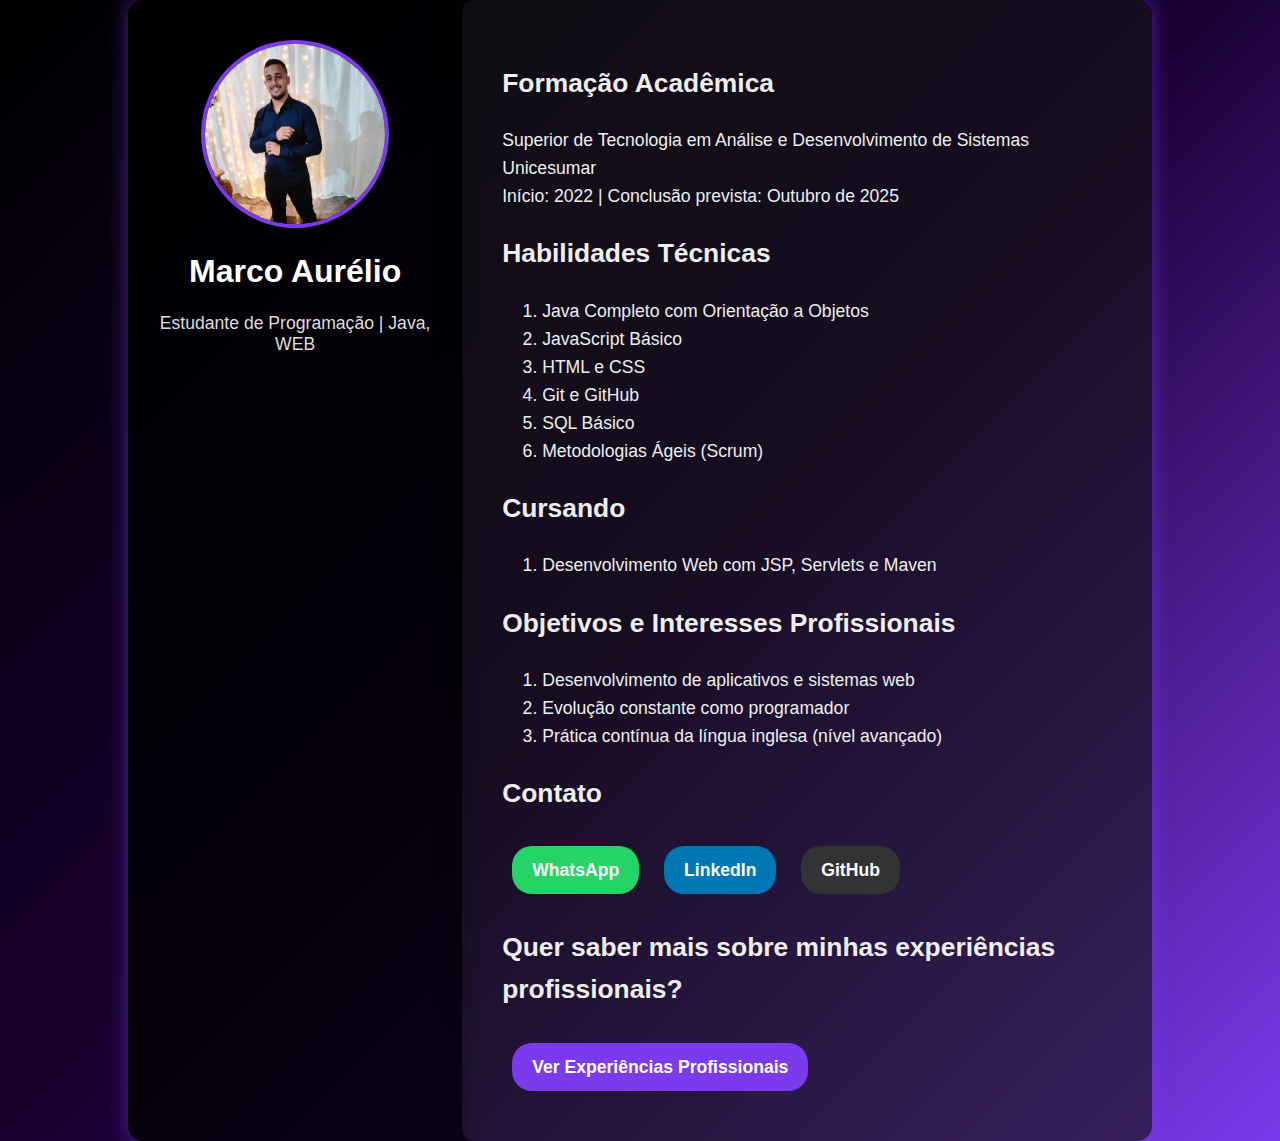
<file: index.html>
<!DOCTYPE html>
<html lang="pt-br">
<head>
  <meta charset="UTF-8">
  <title>Marco Aurélio - Portfólio</title>
  <link rel="stylesheet" href="style.css">
</head>
<body>
  <div class="container">

    <aside class="perfil">
      <img src="images/foto_profissional.jpg" alt="foto de Marco Aurélio" class="foto-redonda">
      <h1>Marco Aurélio</h1>
      <p>Estudante de Programação | Java, WEB</p>
    </aside>

    <main class="conteudo">
      <section id="formacao">
        <h2>Formação Acadêmica</h2>
        <p>
          Superior de Tecnologia em Análise e Desenvolvimento de Sistemas <br>
          Unicesumar <br>
          Início: 2022 | Conclusão prevista: Outubro de 2025
        </p>
      </section>

      <section id="habilidades">
        <h2>Habilidades Técnicas</h2>
        <ol>
          <li>Java Completo com Orientação a Objetos</li>
          <li>JavaScript Básico</li>
          <li>HTML e CSS</li>
          <li>Git e GitHub</li>
          <li>SQL Básico</li>
          <li>Metodologias Ágeis (Scrum)</li>
        </ol>
      </section>

      <section id="cursando">
        <h2>Cursando</h2>
        <ol>
          <li>Desenvolvimento Web com JSP, Servlets e Maven</li>
        </ol>
      </section>

      <section id="objetivo">
        <h2>Objetivos e Interesses Profissionais</h2>
        <ol>
          <li>Desenvolvimento de aplicativos e sistemas web</li>
          <li>Evolução constante como programador</li>
          <li>Prática contínua da língua inglesa (nível avançado)</li>
        </ol>
      </section>

      <section id="contato">
        <h2>Contato</h2>
        <a href="https://wa.me/5532999408057" target="_blank" class="botao whatsapp">WhatsApp</a>
        <a href="https://www.linkedin.com/in/marcoaurelioavila/" target="_blank" class="botao linkedin">LinkedIn</a>
        <a href="https://github.com/MarcoAurelio2021" target="_blank" class="botao github">GitHub</a>
      </section>

      <section id="experiencia">
  <h2>Quer saber mais sobre minhas experiências profissionais?</h2>
  <a href="experiencias.html" class="botao" target="_blank">Ver Experiências Profissionais</a>
</section>
</file>
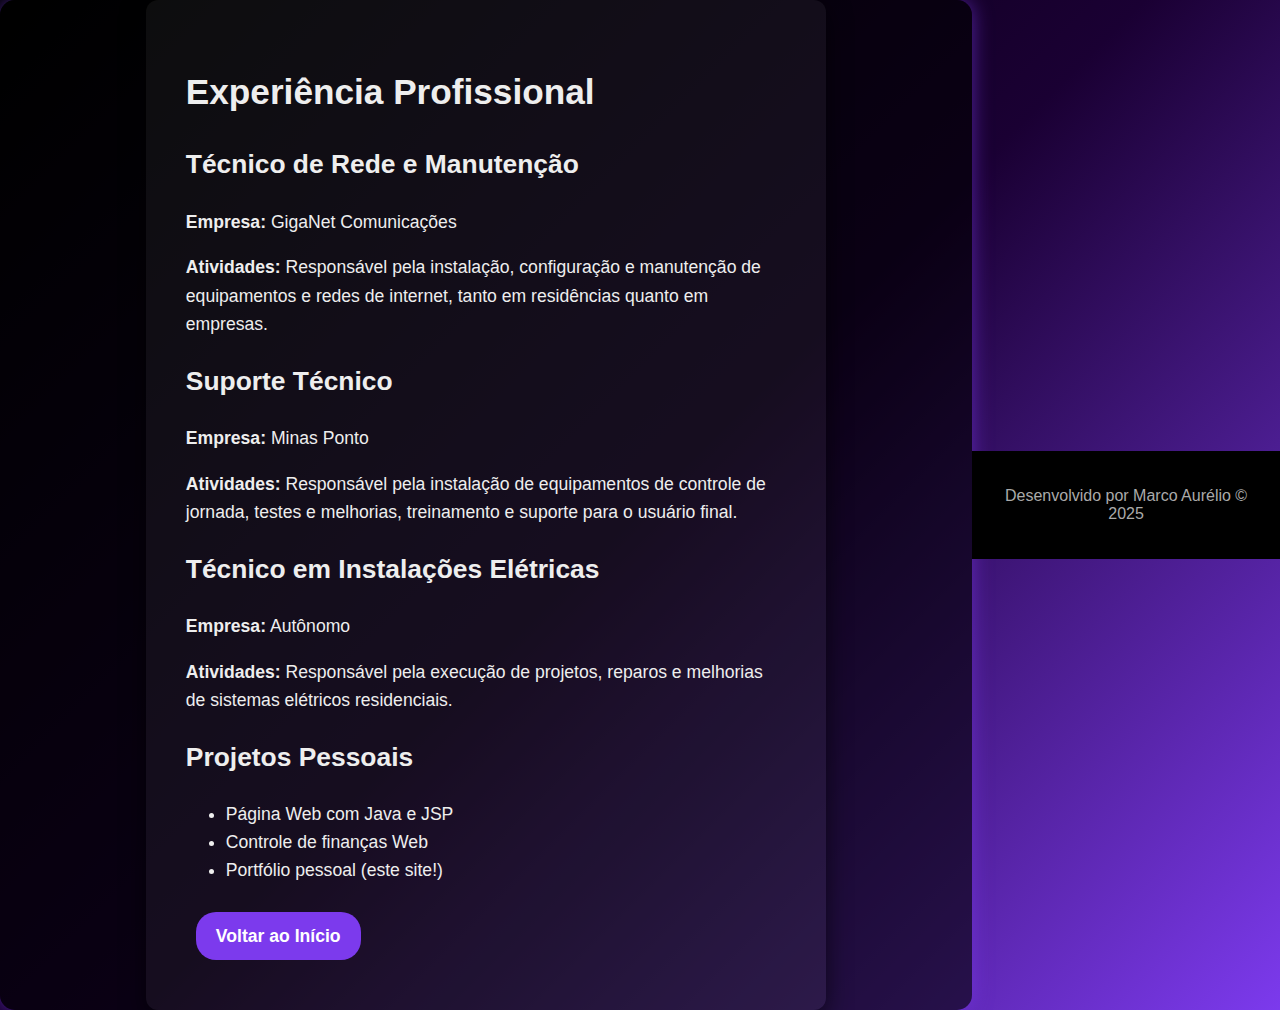
<file: experiencias.html>
<!DOCTYPE html>
<html lang="pt-br">
<head>
  <meta charset="UTF-8" />
  <title>Experiência Profissional - Marco Aurélio</title>
  <link rel="stylesheet" href="style.css" />
</head>
<body>
  <div class="container">
    <main class="conteudo">
      <h1>Experiência Profissional</h1>

      <section>
        <h2>Técnico de Rede e Manutenção</h2>
        <p><strong>Empresa:</strong> GigaNet Comunicações</p>
        <p><strong>Atividades:</strong> Responsável pela instalação, configuração e manutenção de equipamentos e redes de internet, tanto em residências quanto em empresas.</p>
      </section>

      <section>
        <h2>Suporte Técnico</h2>
        <p><strong>Empresa:</strong> Minas Ponto</p>
        <p><strong>Atividades:</strong> Responsável pela instalação de equipamentos de controle de jornada, testes e melhorias, treinamento e suporte para o usuário final.</p>
      </section>

      <section>
        <h2>Técnico em Instalações Elétricas</h2>
        <p><strong>Empresa:</strong> Autônomo</p>
        <p><strong>Atividades:</strong> Responsável pela execução de projetos, reparos e melhorias de sistemas elétricos residenciais.</p>
      </section>

      <section>
        <h2>Projetos Pessoais</h2>
        <ul>
          <li>Página Web com Java e JSP</li>
          <li>Controle de finanças Web</li>
          <li>Portfólio pessoal (este site!)</li>
        </ul>
      </section>

      <a href="index.html" class="botao">Voltar ao Início</a>
    </main>
  </div>

  <footer>
    <p>Desenvolvido por Marco Aurélio &copy; 2025</p>
  </footer>
</body>
</html>
</file>
<file: style.css>
body {
   margin: 0;
  padding: 0;
  font-family: Arial, sans-serif;
  background: linear-gradient(135deg, #000000, #1a0033, #7c3aed);
  color: white;
  display: flex;
  justify-content: center;
  align-items: center;
  min-height: 100vh;
}

main {
  max-width: 1200px;   /* Limita o tamanho máximo do main */
  margin: 0 auto;      /* Centraliza horizontalmente */
  padding: 40px 20px;  /* Espaçamento interno */
  box-sizing: border-box;

  background-color: rgba(255, 255, 255, 0.05); /* Fundo muito leve */
  box-shadow: 0 8px 24px rgba(0, 0, 0, 0.6);
  border-radius: 12px;

  font-size: 1.1rem;
  line-height: 1.6;
  color: #eee;
}

.container {
  display: flex;
  width: 80%;
  
  max-width: 1200px;
  box-shadow: 0 0 20px rgba(124, 58, 237, 0.6);
  border-radius: 15px;
  background-color: rgba(0, 0, 0, 0.6);
  overflow: hidden;
}

.perfil {
  width: 30%;
  background-color: rgba(0, 0, 0, 0.4);
  padding: 40px 20px;
  
  /* Centraliza o conteúdo verticalmente e horizontalmente */
  display: flex;
  flex-direction: column;
  align-items: center;
  text-align: center;

  box-shadow: 2px 0 10px rgba(0, 0, 0, 0.5);
}

.perfil h1 {
  margin: 10px 0 5px;
  font-size: 2rem;
}

.perfil p {
  font-size: 1.1rem;
  font-weight: 500;
  color: #ddd;
}

.conteudo {
  width: 70%;
  padding: 40px;
}

.foto-redonda {
  width: 180px;
  height: 180px;
  border-radius: 50%;
  object-fit: cover;
  object-position: center top;
  margin-bottom: 15px;
  border: 4px solid #7c3aed;
  /* Centraliza a imagem - com flexbox no pai não é necessário */
}

.botao {
  display: inline-block;
  padding: 10px 20px;
  margin: 10px;
  background-color: #7c3aed;
  color: white;
  text-decoration: none;
  border-radius: 20px;
  font-weight: bold;
  transition: background 0.3s;
}

.botao:hover {
  background-color: #a855f7;
}

.botao.whatsapp {
  background-color: #25d366;
}

.botao.linkedin {
  background-color: #0077b5;
}

.botao.github {
  background-color: #333;
}


footer {
  text-align: center;
  padding: 20px;
  background: #000000;
  color: #aaa;
}

@media (max-width: 768px) {
  .container {
    flex-direction: column;
    width: 95%;
  }

  .perfil, .conteudo {
    width: 100%;
  }

   .perfil {
    padding: 20px;
  }

  .conteudo {
    padding: 20px;
  }
}
</file>
